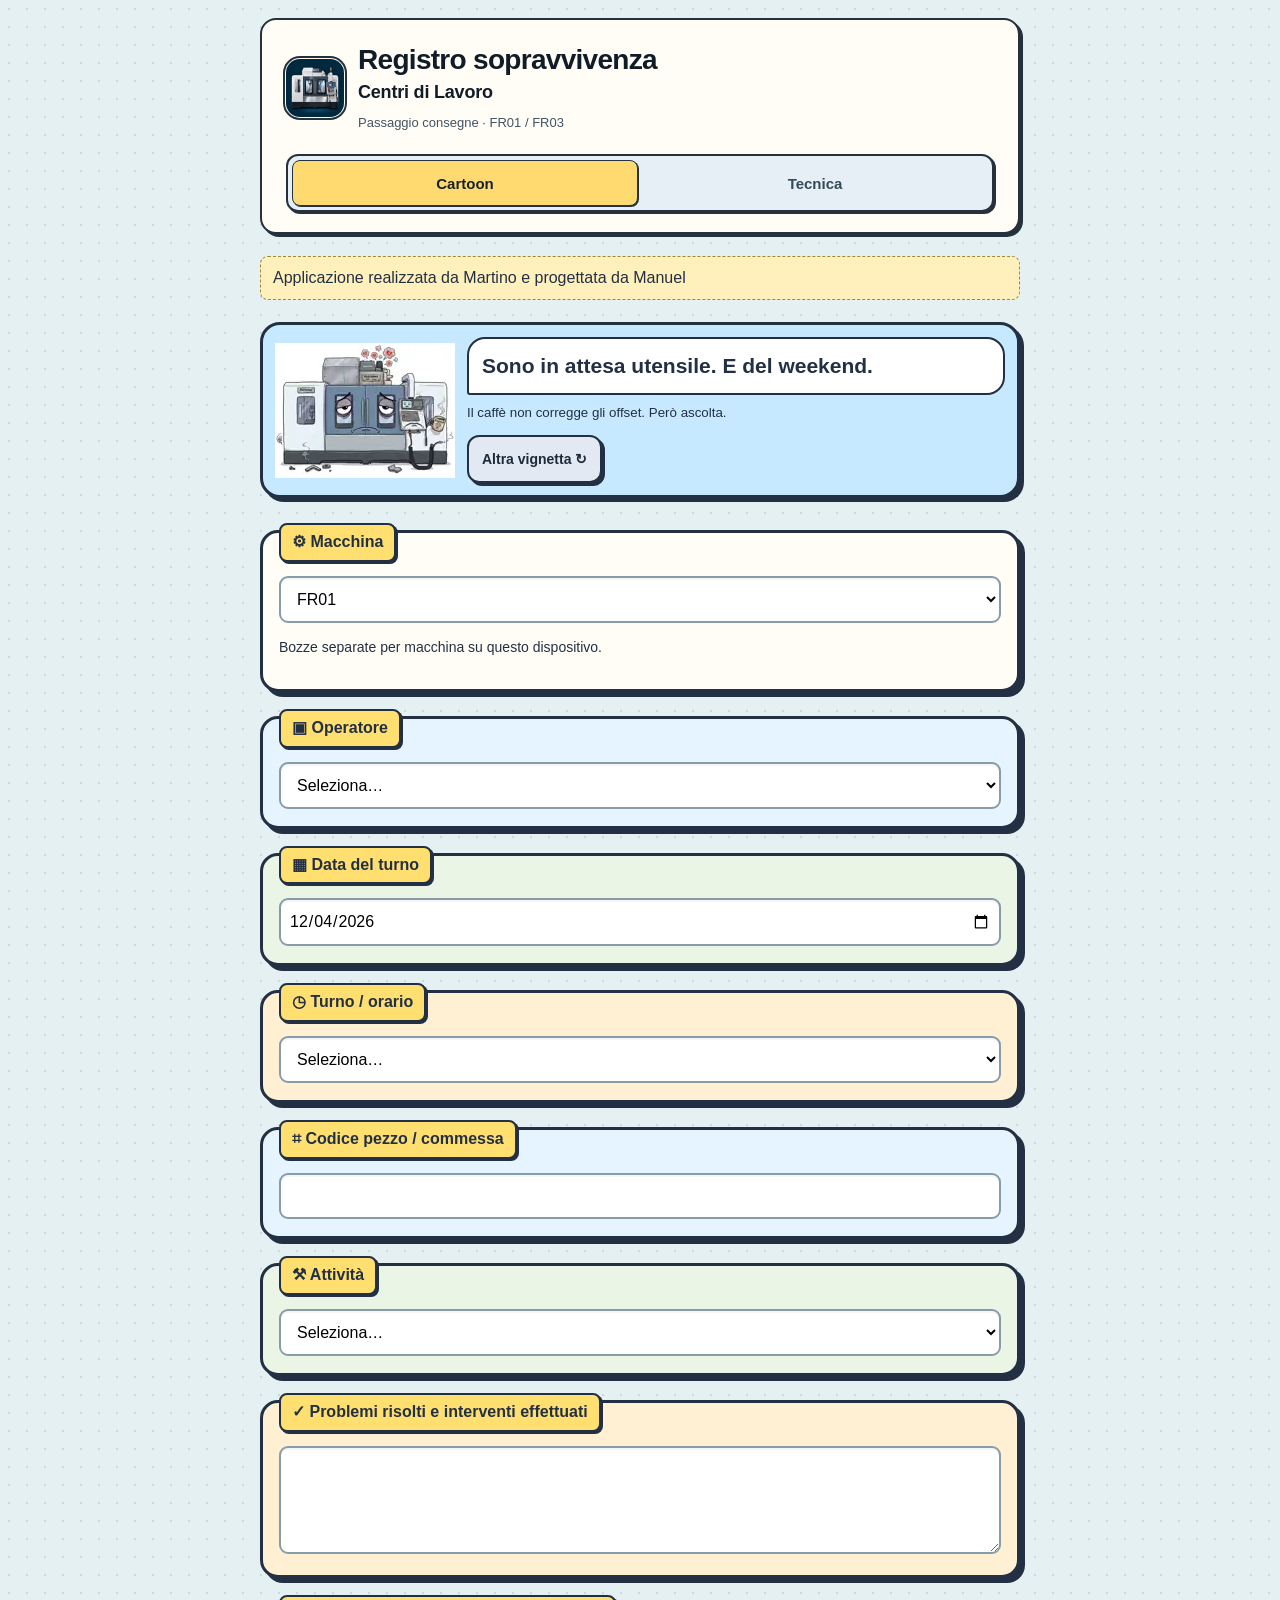
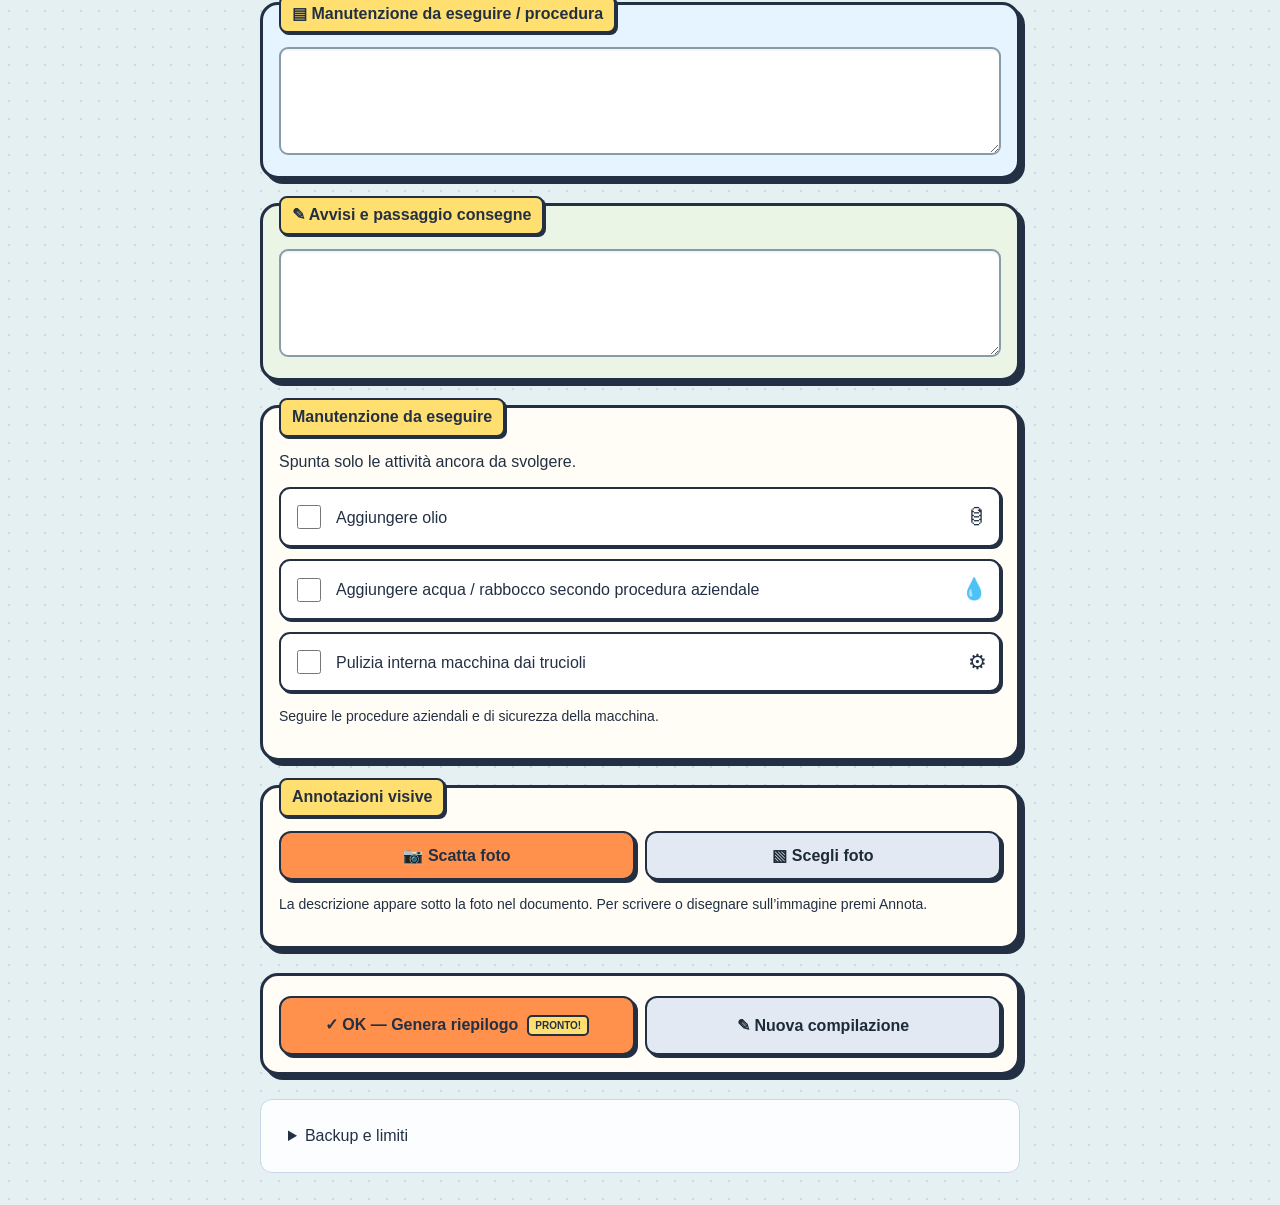
<file: index.html>
<!doctype html>
<html lang="it"><head><meta charset="utf-8"><meta name="viewport" content="width=device-width,initial-scale=1"><meta name="theme-color" content="#1f5f8b"><title>Registro turno Centri Di Lavoro</title><link rel="icon" type="image/svg+xml" href="icons/icon-cnc.svg"><link rel="apple-touch-icon" sizes="180x180" href="icons/apple-touch-icon-cnc.png"><link rel="manifest" href="manifest.webmanifest"><style data-theme-boot>html.cnc-theme-loading{background:#e4eaf0}html.cnc-theme-loading body{visibility:hidden}</style><script>(()=>{'use strict';const state={key:'registro-cdl-mode',value:'cartoon',timer:null};try{const saved=localStorage.getItem(state.key);if(saved==='technical'||saved==='cartoon')state.value=saved;}catch(e){}window.registroCdlTheme=state;if(state.value==='technical'){document.documentElement.classList.add('cnc-theme-loading');state.timer=setTimeout(()=>document.documentElement.classList.remove('cnc-theme-loading'),2500);}})();</script><style>
*{box-sizing:border-box}body{margin:0;padding:18px;background:#d9e7f5;color:#1d2a38;font:16px Arial,sans-serif}main{max-width:760px;margin:auto}h1{font-size:25px}h2{font-size:18px}.card{background:#fbfdff;border:1px solid #c9d8e8;border-radius:12px;padding:17px;margin:14px 0}label{display:block;font-weight:600;margin:12px 0 8px}input,select,textarea{width:100%;min-width:0;max-width:100%;padding:12px;border:1px solid #b9c8d8;border-radius:8px;font:inherit;background:white}textarea{min-height:90px}button{border:0;border-radius:9px;padding:13px;font:inherit;background:#e2e9f2;color:#1d2a38;cursor:pointer;min-height:46px}.primary{background:#1f5f8b;color:white}.buttons{display:flex;gap:10px;flex-wrap:wrap}.buttons button{flex:1 1 160px}.check{display:flex;align-items:center;gap:12px;font-weight:normal}.check input{width:23px;height:23px}.muted,#status{font-size:14px;line-height:1.5}#status:empty{display:none}.notice{padding:12px;background:#fff2d6;border-radius:8px}.item{padding:12px 0;border-bottom:1px solid #dde5ee}.value{white-space:pre-wrap;overflow-wrap:anywhere}summary{cursor:pointer;padding:10px}[hidden]{display:none!important}#fields .card:nth-child(3n+1){background:#e9f2fc}#fields .card:nth-child(3n+2){background:#e9f7ef}#fields .card:nth-child(3n){background:#fdf4e3}.photo-grid{display:grid;grid-template-columns:repeat(auto-fit,minmax(min(200px,100%),1fr));gap:12px}.photo{min-width:0}.photo img{width:100%;height:auto;border-radius:8px}#report{min-width:0;overflow-wrap:anywhere}#report figure{margin:16px 0;max-width:100%;break-inside:avoid}#report img{display:block;max-width:100%;width:100%;height:auto;border-radius:8px}figcaption{white-space:pre-wrap;overflow-wrap:anywhere;margin-top:8px;line-height:1.5}#photo-editor{position:fixed;inset:0;z-index:10;background:#152331;color:white;padding:12px;overflow:auto}canvas{display:block;max-width:100%;height:auto;margin:auto;touch-action:none;background:white}#tools,#text-panel{background:#fbfdff;color:#1d2a38;padding:10px;border-radius:8px;margin:10px 0}#tools .row{display:flex;gap:12px;flex-wrap:wrap}#tools .row label{flex:1;min-width:100px}input[type=color]{height:46px}#share{background:#15803d;color:white;display:flex;align-items:center;justify-content:center;gap:10px}#share svg{width:26px;height:26px;flex:none}button:disabled{opacity:.5}#registro-logo{display:block;width:112px;height:112px;object-fit:contain;border-radius:22px;margin-bottom:12px}@media print{body{background:white;padding:0}header,#editor,#toolbar,#status,details,#intro,noscript,#photo-editor{display:none!important}#preview{display:block!important}.card{border:0;padding:0}#report figure{break-inside:avoid}#report img{max-height:240mm;object-fit:contain}}
</style></head><body><main><header><img id="registro-logo" src="icons/icon-cnc-192.png" alt="Logo Registro turno: centro CNC con fiamme" width="112" height="112"><h1>Registro turno Centri Di Lavoro</h1><p>FR01 · FR03</p><p class="muted">Versione 5.7</p></header><noscript>Attiva JavaScript e apri l’app nel browser.</noscript><p id="intro" class="notice">Applicazione realizzata da Martino e progettata da Manuel</p><p id="status" role="status" aria-live="polite"></p><div id="editor"><section class="card"><label for="macchina">Macchina</label><select id="macchina"><option>FR01</option><option>FR03</option></select><p class="muted">Bozze separate per macchina su questo dispositivo.</p></section><div id="fields"></div><section class="card"><h2>Manutenzione da eseguire</h2><p>Spunta solo le attività ancora da svolgere.</p><div id="checks"></div><p class="muted">Seguire le procedure aziendali e di sicurezza della macchina.</p></section><section class="card"><h2>Annotazioni visive</h2><div class="buttons"><button id="camera" class="primary">Scatta foto</button><button id="gallery">Scegli foto</button></div><input id="camera-input" type="file" accept="image/*" capture="environment" hidden><input id="gallery-input" type="file" accept="image/*" multiple hidden><p class="muted">La descrizione appare sotto la foto nel documento. Per scrivere o disegnare sull’immagine premi Annota.</p><div id="photos" class="photo-grid"></div></section><section class="card buttons"><button id="generate" class="primary">OK — Genera riepilogo</button><button id="reset">Nuova compilazione</button></section></div><div id="preview" hidden><article id="report" class="card"></article><section id="toolbar" class="card"><h2>Salva e condividi il riepilogo</h2><div class="buttons"><button id="share"><svg viewBox="0 0 32 32" aria-hidden="true" fill="currentColor"><path d="M16 .8A15.1 15.1 0 0 0 2.9 23.4L.8 31.2l8-2.1A15.2 15.2 0 1 0 16 .8zm0 27.8a12.5 12.5 0 0 1-6.4-1.8l-.5-.3-4.7 1.2 1.2-4.6-.3-.5A12.6 12.6 0 1 1 16 28.6zm6.9-9.4c-.4-.2-2.2-1.1-2.6-1.2-.3-.1-.6-.2-.8.2-.3.4-1 1.2-1.2 1.4-.2.2-.4.3-.8.1-.4-.2-1.6-.6-3-1.9-1.1-1-1.9-2.2-2.1-2.6-.2-.4 0-.6.2-.8l.6-.7.4-.6c.1-.2 0-.5 0-.7l-1.2-2.8c-.3-.7-.6-.6-.8-.6h-.7c-.3 0-.7.1-1 .5-.4.4-1.3 1.3-1.3 3.1s1.4 3.6 1.6 3.9c.2.3 2.8 4.3 6.8 6 .9.4 1.7.6 2.2.8.9.3 1.7.2 2.3.1.7-.1 2.2-.9 2.5-1.8.3-.9.3-1.7.2-1.8-.1-.2-.3-.3-.7-.5z"/></svg>Condividi WhatsApp</button><button id="save">Salva documento</button><button id="print">Stampa / PDF</button><button id="edit">Torna alla compilazione</button></div><p class="muted">Solo documento HTML completo con foto e descrizioni. Nel menu del telefono scegli WhatsApp e conferma destinatario e invio. Se il file non è condivisibile da questo browser, salvalo e allegalo manualmente. Nessuna conversione in testo.</p></section></div><div id="photo-editor" hidden role="dialog" aria-modal="true" aria-label="Annota foto"><h2>Annota foto — 5.7</h2><p id="editor-hint" aria-live="polite">Seleziona / Sposta: tocca una scritta e trascinala.</p><canvas id="canvas"></canvas><div id="tools"><div class="buttons"><button id="add-text" class="primary">Aggiungi scritta</button><button id="edit-text">Modifica scritta selezionata</button></div><div class="row"><label>Modalità<select id="tool"><option value="select">Seleziona / Sposta</option><option value="brush">Pennello</option><option value="arrow">Freccia</option><option value="circle">Cerchio</option><option value="rect">Rettangolo</option></select></label><label>Colore<input id="color" type="color" value="#e11d48"></label><label>Spessore disegno<input id="size" type="range" min="2" max="24" value="6"></label></div><div id="text-panel" hidden><label for="image-text">Scritta sull’immagine</label><input id="image-text" maxlength="500" placeholder="Scrivi qui"><label for="font-size">Dimensione scritta</label><input id="font-size" type="range" min="12" max="80" value="24"><div class="buttons"><button id="apply-text" class="primary">Conferma scritta</button><button id="cancel-text">Annulla</button></div></div><div class="buttons"><button id="delete-object">Elimina selezionato</button><button id="undo">Annulla ultima modifica</button><button id="save-photo" class="primary">Salva annotazioni</button><button id="cancel-photo">Chiudi senza salvare</button></div><p class="muted">Le nuove scritte si possono selezionare e trascinare. Il pennello disegna solo quando lo scegli. Le vecchie scritte già impresse nella foto non sono separabili dall’immagine.</p></div></div><details class="card"><summary>Backup e limiti</summary><p>Bozze e foto restano nel browser: nessuna sincronizzazione o archivio centrale. Cancellando i dati del browser puoi perderle. Esporta copie importanti. L’apertura offline non è garantita.</p><div class="buttons"><button id="backup">Esporta backup bozze</button><button id="restore">Importa backup bozze</button></div><input id="restorefile" type="file" accept="application/json,.json" hidden><p>Il backup JSON serve al ripristino. Non pubblicare documenti compilati o backup nel repository pubblico.</p></details></main><script>
'use strict';
const $=id=>document.getElementById(id),TITLE='Registro turno Centri Di Lavoro',KEY='registro-cdl-v5';
const fields=[['operatore','Operatore','select',['Martino','Daniel','Manuel','Mounir']],['data','Data del turno','date'],['turno','Turno / orario','select',['06:00–14:00','14:00–22:00']],['codice','Codice pezzo / commessa','text'],['attivita','Attività','select',['Attrezzaggio','Primo pezzo','Produzione','Guasto macchina']],['risolti','Problemi risolti e interventi effettuati','textarea'],['procedura','Manutenzione da eseguire / procedura','textarea'],['avvisi','Avvisi e passaggio consegne','textarea']];
const checks={olio:'Aggiungere olio',acqua:'Aggiungere acqua / rabbocco secondo procedura aziendale',trucioli:'Pulizia interna macchina dai trucioli'};
fields.forEach(([k,title,type,opts])=>{const box=document.createElement('section');box.className='card';const label=document.createElement('label');label.htmlFor=k;label.textContent=title;const input=document.createElement(type==='select'?'select':type==='textarea'?'textarea':'input');input.id=k;if(type==='select'){['',...opts].forEach(v=>{const o=document.createElement('option');o.value=v;o.textContent=v||'Seleziona…';input.append(o);});}else if(type!=='textarea')input.type=type;box.append(label,input);$('fields').append(box);});
Object.entries(checks).forEach(([k,title])=>{const l=document.createElement('label');l.className='check';const c=document.createElement('input');c.type='checkbox';c.id=k;l.append(c,document.createTextNode(title));$('checks').append(l);});
const keys=fields.map(f=>f[0]);let active='FR01',data={FR01:{},FR03:{}},current=null;
function status(s){$('status').textContent=s;}
function today(){const d=new Date();return d.getFullYear()+'-'+String(d.getMonth()+1).padStart(2,'0')+'-'+String(d.getDate()).padStart(2,'0');}
function imageOK(s){return typeof s==='string'&&/^data:image\/(jpeg|png|webp);base64,/.test(s);}
function objectOK(o){return o&&['text','brush','arrow','circle','rect'].includes(o.type)&&/^#[0-9a-f]{6}$/i.test(o.color)&&Number.isFinite(o.width)&&o.width>0&&o.width<=1000&&(o.type==='text'?typeof o.text==='string'&&o.text.length<=2000&&Number.isFinite(o.x)&&Number.isFinite(o.y)&&Number.isFinite(o.font)&&o.font>=1&&o.font<=1000:Array.isArray(o.points)&&o.points.length>0&&o.points.length<=30000&&o.points.every(p=>p&&Number.isFinite(p.x)&&Number.isFinite(p.y)));}
function modelOK(m){return m&&imageOK(m.base)&&Array.isArray(m.objects)&&m.objects.length<=500&&m.objects.every(objectOK);}
function valid(s){return s&&s.version===5&&s.data&&['FR01','FR03'].every(m=>{const d=s.data[m];return d&&typeof d==='object'&&!Array.isArray(d)&&keys.every(k=>d[k]===undefined||typeof d[k]==='string')&&Object.keys(checks).every(k=>d[k]===undefined||typeof d[k]==='boolean')&&(d.photos===undefined||Array.isArray(d.photos)&&d.photos.every(p=>typeof p==='string'?imageOK(p):p&&imageOK(p.src)&&(p.caption===undefined||typeof p.caption==='string')&&(p.annotationModel===undefined||modelOK(p.annotationModel))));});}
try{const s=JSON.parse(localStorage.getItem(KEY)||'null');if(valid(s)){data=s.data;active=['FR01','FR03'].includes(s.active)?s.active:'FR01';}}catch(e){}
function photos(machine=active){const d=data[machine];if(!Array.isArray(d.photos))d.photos=[];d.photos=d.photos.map(p=>typeof p==='string'?{src:p,caption:''}:p);return d.photos;}
function store(){try{localStorage.setItem(KEY,JSON.stringify({version:5,active,data}));status('');return true;}catch(e){status('ATTENZIONE: salvataggio non riuscito o memoria piena. Esporta un backup prima di uscire.');return false;}}
function capture(){keys.forEach(k=>data[active][k]=$(k).value);Object.keys(checks).forEach(k=>data[active][k]=$(k).checked);return store();}
function load(){keys.forEach(k=>$(k).value=data[active][k]||'');Object.keys(checks).forEach(k=>$(k).checked=!!data[active][k]);if(!$('data').value)$('data').value=today();renderPhotos();}
function renderPhotos(){const root=$('photos');root.replaceChildren();photos().forEach((p,i)=>{const card=document.createElement('div');card.className='photo';const img=document.createElement('img');img.src=p.src;img.alt='Foto '+(i+1);const l=document.createElement('label');l.textContent='Descrizione foto '+(i+1)+' — sotto l’immagine';const t=document.createElement('textarea');t.value=p.caption||'';t.placeholder='Facoltativa: descrive la foto nel documento, non scrive sull’immagine';t.oninput=()=>{p.caption=t.value;store();};l.append(t);const buttons=document.createElement('div');buttons.className='buttons';const a=document.createElement('button');a.textContent='Annota immagine';a.onclick=()=>openPhoto(i);const r=document.createElement('button');r.textContent='Elimina';r.onclick=()=>{if(confirm('Eliminare foto e descrizione?')){photos().splice(i,1);renderPhotos();store();}};buttons.append(a,r);card.append(img,l,buttons);root.append(card);});}
$('macchina').value=active;load();
$('macchina').onchange=()=>{capture();active=$('macchina').value;load();capture();};[...keys,...Object.keys(checks)].forEach(k=>$(k).addEventListener('input',capture));
let importing=false;
function readPhoto(file){return new Promise((resolve,reject)=>{if(!file.type.startsWith('image/'))return reject(Error('Formato immagine non riconosciuto'));const reader=new FileReader();reader.onerror=()=>reject(Error('Lettura foto non riuscita'));reader.onload=()=>{const img=new Image();img.onerror=()=>reject(Error('Foto non leggibile: prova JPEG o PNG'));img.onload=()=>{try{const scale=Math.min(1,1400/Math.max(img.width,img.height)),c=document.createElement('canvas');c.width=Math.round(img.width*scale);c.height=Math.round(img.height*scale);c.getContext('2d').drawImage(img,0,0,c.width,c.height);resolve({src:c.toDataURL('image/jpeg',.8),caption:''});}catch(e){reject(e);}};img.src=reader.result;};reader.readAsDataURL(file);});}
async function importPhotos(input){const files=[...input.files];input.value='';if(!files.length||importing)return;const machine=active;importing=true;$('generate').disabled=true;$('reset').disabled=true;try{for(const f of files){const p=await readPhoto(f);photos(machine).push(p);store();}if(machine===active)renderPhotos();}catch(e){status(e.message);if(machine===active)renderPhotos();}finally{importing=false;$('generate').disabled=false;$('reset').disabled=false;}}
$('camera').onclick=()=>$('camera-input').click();$('gallery').onclick=()=>$('gallery-input').click();$('camera-input').onchange=e=>importPhotos(e.target);$('gallery-input').onchange=e=>importPhotos(e.target);
const canvas=$('canvas'),ctx=canvas.getContext('2d');let editing=null,objects=[],selected=-1,undo=[],gesture=null,baseImage=null,baseSource='',openToken=0,textTarget=null;
const clone=v=>JSON.parse(JSON.stringify(v));
function remember(){undo.push(clone(objects));if(undo.length>25)undo.shift();}
function hint(s){$('editor-hint').textContent=s;}
function ratio(){return canvas.width/Math.max(1,canvas.getBoundingClientRect().width);}
function drawObject(o){ctx.strokeStyle=o.color;ctx.fillStyle=o.color;ctx.lineWidth=o.width;ctx.lineCap='round';ctx.lineJoin='round';if(o.type==='text'){ctx.font='bold '+o.font+'px Arial';ctx.textBaseline='top';ctx.fillText(o.text,o.x,o.y);return;}const a=o.points[0],b=o.points[o.points.length-1];ctx.beginPath();if(o.type==='brush'){ctx.moveTo(a.x,a.y);if(o.points.length===1)ctx.lineTo(a.x+.1,a.y);else o.points.slice(1).forEach(p=>ctx.lineTo(p.x,p.y));}else if(o.type==='rect')ctx.rect(Math.min(a.x,b.x),Math.min(a.y,b.y),Math.abs(b.x-a.x),Math.abs(b.y-a.y));else if(o.type==='circle')ctx.ellipse((a.x+b.x)/2,(a.y+b.y)/2,Math.abs(a.x-b.x)/2,Math.abs(a.y-b.y)/2,0,0,Math.PI*2);else{ctx.moveTo(a.x,a.y);ctx.lineTo(b.x,b.y);const angle=Math.atan2(b.y-a.y,b.x-a.x),len=o.width*4;ctx.moveTo(b.x-len*Math.cos(angle-.5),b.y-len*Math.sin(angle-.5));ctx.lineTo(b.x,b.y);ctx.lineTo(b.x-len*Math.cos(angle+.5),b.y-len*Math.sin(angle+.5));}ctx.stroke();}
function bounds(o){if(o.type==='text'){ctx.font='bold '+o.font+'px Arial';return{x:o.x,y:o.y,w:ctx.measureText(o.text).width,h:o.font*1.25};}let minX=Infinity,minY=Infinity,maxX=-Infinity,maxY=-Infinity;o.points.forEach(p=>{minX=Math.min(minX,p.x);minY=Math.min(minY,p.y);maxX=Math.max(maxX,p.x);maxY=Math.max(maxY,p.y);});const pad=o.width*4;return{x:minX-pad,y:minY-pad,w:maxX-minX+pad*2,h:maxY-minY+pad*2};}
function render(selection=true){ctx.clearRect(0,0,canvas.width,canvas.height);if(baseImage)ctx.drawImage(baseImage,0,0,canvas.width,canvas.height);objects.forEach(drawObject);if(selection&&selected>=0&&objects[selected]){const b=bounds(objects[selected]),p=5*ratio();ctx.save();ctx.strokeStyle='#00aaff';ctx.lineWidth=2*ratio();ctx.setLineDash([6*ratio(),4*ratio()]);ctx.strokeRect(b.x-p,b.y-p,b.w+2*p,b.h+2*p);ctx.restore();}}
function openPhoto(i){const p=photos()[i],token=++openToken,model=modelOK(p.annotationModel)?p.annotationModel:null,img=new Image();img.onload=()=>{if(token!==openToken)return;editing=p;baseImage=img;baseSource=model?model.base:p.src;objects=model?clone(model.objects):[];selected=-1;undo=[];gesture=null;canvas.width=img.width;canvas.height=img.height;canvas.style.width=Math.min(img.width,Math.max(200,window.innerWidth-24))+'px';$('photo-editor').hidden=false;$('tool').value='select';$('text-panel').hidden=true;hint('Seleziona / Sposta: trascina le nuove scritte. Per inserirne una premi Aggiungi scritta.');render();};img.onerror=()=>status('Impossibile aprire la foto.');img.src=model?model.base:p.src;}
function point(e){const r=canvas.getBoundingClientRect();return{x:Math.max(0,Math.min(canvas.width,(e.clientX-r.left)*canvas.width/r.width)),y:Math.max(0,Math.min(canvas.height,(e.clientY-r.top)*canvas.height/r.height))};}
$('tool').onchange=()=>{if(gesture)return;$('text-panel').hidden=true;selected=-1;render();hint($('tool').value==='select'?'Seleziona / Sposta: trascina un elemento, senza disegnare.':'Disegno attivo: '+$('tool').selectedOptions[0].textContent);};
function textPanel(index){if(gesture)return;textTarget=index;$('tool').value='select';const o=index===null?null:objects[index];$('image-text').value=o?o.text:'';$('font-size').value=o?Math.max(12,Math.min(80,Math.round(o.font/ratio()))):24;if(o)$('color').value=o.color;$('text-panel').hidden=false;$('image-text').focus();$('text-panel').scrollIntoView({block:'nearest'});}
$('add-text').onclick=()=>textPanel(null);$('edit-text').onclick=()=>{if(selected<0||objects[selected].type!=='text'){hint('Tocca prima la scritta da modificare.');return;}textPanel(selected);};$('cancel-text').onclick=()=>{$('text-panel').hidden=true;};
$('apply-text').onclick=()=>{const text=$('image-text').value.trim();if(!text){$('image-text').focus();return;}if(textTarget===null&&objects.length>=500){hint('Limite annotazioni raggiunto.');return;}remember();const font=Number($('font-size').value)*ratio();if(textTarget===null){const o={type:'text',text,font,color:$('color').value,width:1,x:0,y:canvas.height*.4};ctx.font='bold '+font+'px Arial';o.x=Math.max(0,(canvas.width-ctx.measureText(text).width)/2);objects.push(o);selected=objects.length-1;}else{selected=textTarget;Object.assign(objects[selected],{text,font,color:$('color').value});}$('text-panel').hidden=true;$('image-text').blur();$('tool').value='select';render();canvas.scrollIntoView({block:'start'});hint('Scritta pronta: trascinala nel punto desiderato. Pennello disattivato.');};
canvas.onpointerdown=e=>{if(!editing||gesture||!$('text-panel').hidden)return;e.preventDefault();const a=point(e),tool=$('tool').value;if(tool==='select'){selected=-1;const pad=10*ratio();for(let i=objects.length-1;i>=0;i--){const b=bounds(objects[i]);if(a.x>=b.x-pad&&a.x<=b.x+b.w+pad&&a.y>=b.y-pad&&a.y<=b.y+b.h+pad){selected=i;break;}}if(selected>=0){remember();gesture={id:e.pointerId,kind:'move',start:a,original:clone(objects[selected])};canvas.setPointerCapture(e.pointerId);hint('Elemento selezionato: trascinalo. Per cambiare la scritta premi Modifica scritta selezionata.');}else hint('Nessun elemento selezionato. Per inserire un testo premi Aggiungi scritta.');render();return;}if(objects.length>=500){hint('Limite annotazioni raggiunto.');return;}remember();objects.push({type:tool,points:[a],color:$('color').value,width:Number($('size').value)*ratio()});selected=objects.length-1;gesture={id:e.pointerId,kind:'draw'};canvas.setPointerCapture(e.pointerId);render();};
canvas.onpointermove=e=>{if(!gesture||gesture.id!==e.pointerId)return;e.preventDefault();const b=point(e),o=objects[selected];if(gesture.kind==='move'){const src=gesture.original,dx=b.x-gesture.start.x,dy=b.y-gesture.start.y;if(o.type==='text'){const box=bounds(src);o.x=Math.max(0,Math.min(Math.max(0,canvas.width-box.w),src.x+dx));o.y=Math.max(0,Math.min(Math.max(0,canvas.height-box.h),src.y+dy));}else o.points=src.points.map(p=>({x:p.x+dx,y:p.y+dy}));}else if(o.type==='brush'){if(o.points.length<30000)o.points.push(b);}else o.points=[o.points[0],b];render();};
function endGesture(e){if(!gesture||e.pointerId!==gesture.id)return;canvas.onpointermove(e);gesture=null;$('tool').value='select';hint('Seleziona / Sposta attivo. Per disegnare di nuovo scegli Pennello o una forma.');render();}
canvas.onpointerup=endGesture;canvas.onpointercancel=()=>{if(gesture){objects=undo.pop()||[];gesture=null;selected=-1;render();}};
$('delete-object').onclick=()=>{if(selected<0||gesture)return;remember();objects.splice(selected,1);selected=-1;$('text-panel').hidden=true;render();};$('undo').onclick=()=>{if(gesture)return;const state=undo.pop();if(state){objects=state;selected=-1;$('text-panel').hidden=true;render();}};
function closePhoto(){openToken++;gesture=null;editing=null;objects=[];selected=-1;undo=[];baseImage=null;$('text-panel').hidden=true;$('photo-editor').hidden=true;}
$('save-photo').onclick=()=>{if(!editing||gesture)return;if(!$('text-panel').hidden){hint('Conferma o annulla prima la scritta.');return;}render(false);editing.src=canvas.toDataURL('image/jpeg',.88);if(objects.length)editing.annotationModel={base:baseSource,objects:clone(objects)};else delete editing.annotationModel;closePhoto();renderPhotos();store();};$('cancel-photo').onclick=closePhoto;
function section(title,value){const s=document.createElement('section');s.className='item';const h=document.createElement('h2');h.textContent=title;const p=document.createElement('p');p.className='value';p.textContent=value||'Non indicato';s.append(h,p);$('report').append(s);}
$('generate').onclick=()=>{if(importing)return;capture();if(!fields[0][3].includes(data[active].operatore)){status('Seleziona l’operatore.');$('operatore').focus();return;}const d=data[active],r=$('report');r.replaceChildren();const h=document.createElement('h1');h.textContent=TITLE;r.append(h);section('Macchina',active);section('Copia generata il',new Date().toLocaleString('it-IT'));fields.forEach(([k,l])=>section(l,d[k]));section('Manutenzione ancora da eseguire',Object.keys(checks).filter(k=>d[k]).map(k=>'• '+checks[k]).join('\n')||'Nessuna attività selezionata');const list=photos();if(list.length){const s=document.createElement('section');s.className='item';const title=document.createElement('h2');title.textContent='Annotazioni visive';s.append(title);list.forEach((p,i)=>{const f=document.createElement('figure'),img=document.createElement('img'),cap=document.createElement('figcaption');img.src=p.src;img.alt='Foto '+(i+1);cap.textContent='Foto '+(i+1)+(p.caption?' — '+p.caption:'');f.append(img,cap);s.append(f);});r.append(s);}const html='<!doctype html><html lang="it"><head><meta charset="utf-8"><meta name="viewport" content="width=device-width,initial-scale=1"><title>'+TITLE+'</title><style>'+document.querySelector('style:not([data-theme-boot])').textContent+'</style></head><body><main>'+r.outerHTML+'</main></body></html>';current={html,name:'Registro-turno-'+active+'-'+new Date().toISOString().replace(/[:.]/g,'-')};$('editor').hidden=true;$('preview').hidden=false;status('Documento generato: controlla dati, foto e descrizioni prima di inviare.');window.scrollTo(0,0);};
$('edit').onclick=()=>{$('preview').hidden=true;$('editor').hidden=false;current=null;};
function download(content,type,name){const u=URL.createObjectURL(new Blob([content],{type})),a=document.createElement('a');a.href=u;a.download=name;document.body.append(a);a.click();a.remove();setTimeout(()=>URL.revokeObjectURL(u),60000);}
$('save').onclick=()=>{if(current)download(current.html,'text/html;charset=utf-8',current.name+'.html');};
$('share').onclick=async()=>{if(!current)return;try{const file=new File([current.html],current.name+'.html',{type:'text/html'});if(!navigator.share||!navigator.canShare||!navigator.canShare({files:[file]})){status('Condivisione del documento non supportata qui. Premi Salva documento e allega il file in WhatsApp.');return;}await navigator.share({title:TITLE,files:[file]});status('Menu di condivisione chiuso. Controlla nella chat WhatsApp che il documento sia stato inviato.');}catch(e){status(e.name==='AbortError'?'Condivisione annullata: nessun dato cancellato.':'Condivisione non riuscita: salva il documento e allegalo manualmente in WhatsApp.');}};
$('print').onclick=()=>{if(current)window.print();};$('reset').onclick=()=>{if(confirm('Svuotare solo '+active+', incluse le foto? Salva prima una copia se serve.')){data[active]={};load();capture();}};
$('backup').onclick=()=>{if(!$('editor').hidden)capture();download(JSON.stringify({version:5,active,data},null,2),'application/json','Backup-registro-'+today()+'.json');};$('restore').onclick=()=>$('restorefile').click();
$('restorefile').onchange=async e=>{const f=e.target.files[0];if(!f)return;try{if(importing){status('Attendi il caricamento delle foto prima di importare un backup.');return;}if(f.size>25000000)throw Error();const s=JSON.parse(await f.text());if(!valid(s))throw Error();if(confirm('Sostituire entrambe le bozze locali con questo backup?')){data=s.data;active=['FR01','FR03'].includes(s.active)?s.active:'FR01';$('macchina').value=active;load();store();current=null;$('preview').hidden=true;$('editor').hidden=false;}}catch(e){status('Backup non valido o troppo grande: nessuna modifica effettuata.');}finally{e.target.value='';}};
window.addEventListener('pagehide',()=>{if(!$('editor').hidden)capture();});
</script><link rel="stylesheet" href="cartoon.css?v=1"><script src="cartoon.js?v=1"></script><script>(()=>{'use strict';const state=window.registroCdlTheme;if(!state)return;const toggle=document.querySelector('header .theme-controls button');if(toggle&&document.body.classList.contains('cnc-cartoon')!==(state.value==='cartoon'))toggle.click();function saveMode(){const value=document.body.classList.contains('cnc-cartoon')?'cartoon':'technical';state.value=value;try{localStorage.setItem(state.key,value);}catch(e){}}new MutationObserver(saveMode).observe(document.body,{attributes:true,attributeFilter:['class']});window.addEventListener('pagehide',saveMode);saveMode();})();</script><script src="header-clean.js?v=1"></script><script>(()=>{const state=window.registroCdlTheme;if(state)clearTimeout(state.timer);document.documentElement.classList.remove('cnc-theme-loading');})();</script></body></html>
</file>
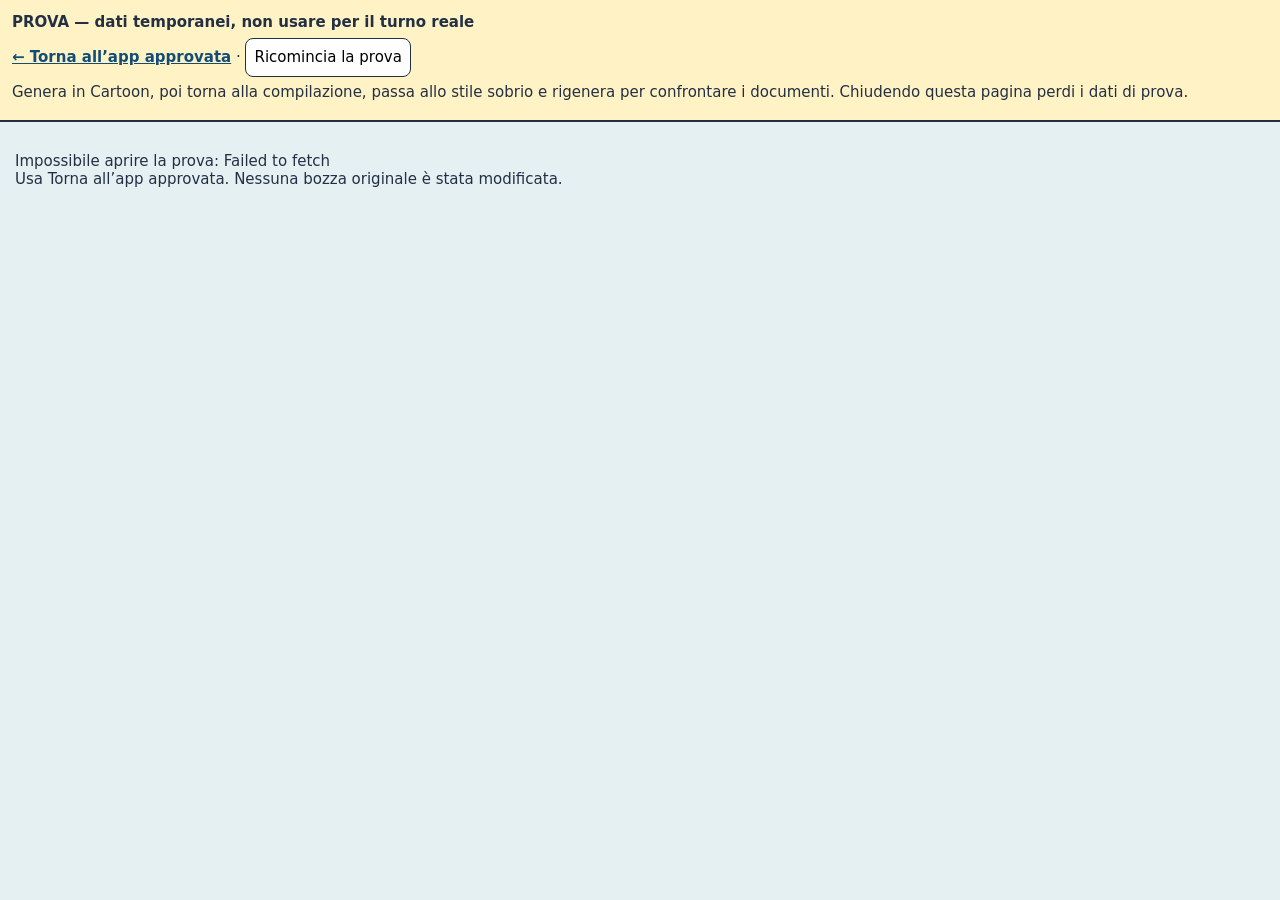
<file: prova.html>
<!doctype html><html lang="it"><head><meta charset="utf-8"><meta name="viewport" content="width=device-width,initial-scale=1"><title>Prova separata — Registro turno</title><style>*{box-sizing:border-box}body{margin:0;font:15px system-ui,sans-serif;background:#e5f0f3;color:#233044}.bar{padding:12px;background:#fff3c6;border-bottom:2px solid #233044;line-height:1.4}.bar a{color:#134d76;font-weight:700}.bar p{margin:5px 0}.bar button{font:inherit;padding:8px;border-radius:8px;border:1px solid #233044;background:white}iframe{display:block;width:100%;height:86vh;height:86dvh;border:0}#state{padding:15px;white-space:pre-wrap}[hidden]{display:none!important}</style></head><body><div class="bar"><strong>PROVA — dati temporanei, non usare per il turno reale</strong><p><a href="./">← Torna all’app approvata</a> · <button id="restart" type="button">Ricomincia la prova</button></p><p>Genera in Cartoon, poi torna alla compilazione, passa allo stile sobrio e rigenera per confrontare i documenti. Chiudendo questa pagina perdi i dati di prova.</p></div><p id="state" role="status">Caricamento della copia sperimentale…</p><iframe id="trial" title="App di prova con dati temporanei" sandbox="allow-scripts allow-same-origin allow-modals allow-downloads allow-popups" allow="web-share" hidden></iframe><script>
'use strict';const frame=document.getElementById('trial'),state=document.getElementById('state');const root='https://raw.githubusercontent.com/v48r57gybb-tech/registro-turno-cdl/f8842e420bc58a4ce82be6c775575d198d545c1a/';document.getElementById('restart').onclick=()=>{if(confirm('Cancellare solo i dati temporanei di questa prova e ricominciare?'))location.reload();};const token=String(Date.now())+'-'+Math.random().toString(36).slice(2);window.addEventListener('message',event=>{if(event.source!==frame.contentWindow||!event.data||event.data.token!==token)return;if(event.data.kind==='ready'){frame.hidden=false;state.hidden=true;}else if(event.data.kind==='error'){state.hidden=false;state.textContent='La prova ha riscontrato un errore. L’app principale non è stata modificata.\n'+event.data.message;}});async function text(path){const res=await fetch(root+path,{cache:'no-store',credentials:'omit'});if(!res.ok)throw Error('Impossibile caricare '+path+' ('+res.status+')');return res.text();}
(async()=>{try{const [source,css,theme,plugin]=await Promise.all(['index.html','cartoon.css','cartoon.js','report-modes.js'].map(text));const key="KEY='registro-cdl-v5'",read='localStorage.getItem(KEY)';if(!source.includes(key)||!source.includes(read))throw Error('La base di prova non corrisponde a quella attesa.');const isolated=source.replace(key,"KEY='registro-cdl-prova-temporanea'").replace(read,"'null'");const doc=new DOMParser().parseFromString(isolated,'text/html');doc.querySelectorAll('link[rel="manifest"]').forEach(n=>n.remove());const base=doc.createElement('base');base.href=new URL('./',location.href).href;doc.head.prepend(base);const link=doc.querySelector('link[href^="cartoon.css"]'),external=doc.querySelector('script[src^="cartoon.js"]');if(!link||!external)throw Error('Riferimenti del tema mancanti.');const style=doc.createElement('style');style.textContent=css;link.replaceWith(style);const marker="\n(()=>{'use strict';const generate=";const cut=theme.indexOf(marker);if(cut<0)throw Error('Caricatore di prova non riconosciuto.');const themeScript=doc.createElement('script');themeScript.textContent=theme.slice(0,cut);external.replaceWith(themeScript);const pluginScript=doc.createElement('script');pluginScript.textContent=plugin;doc.body.append(pluginScript);const ready=doc.createElement('script');ready.textContent="if(!document.getElementById('report-mode-badge'))throw Error('Modalità temporanea non inizializzata');parent.postMessage({kind:'ready',token:"+JSON.stringify(token)+"},location.origin);";doc.body.append(ready);const errors=doc.createElement('script');errors.textContent="window.addEventListener('error',function(e){parent.postMessage({kind:'error',token:"+JSON.stringify(token)+",message:e.message||'Errore nella prova'},location.origin);});";doc.head.append(errors);frame.srcdoc='<!doctype html>\n'+doc.documentElement.outerHTML;setTimeout(()=>{if(frame.hidden&&!state.hidden)state.textContent='La prova non ha completato il caricamento. Controlla la connessione e premi Ricomincia la prova. L’app principale non è stata modificata.';},20000);}catch(e){state.textContent='Impossibile aprire la prova: '+e.message+'\nUsa Torna all’app approvata. Nessuna bozza originale è stata modificata.';}})();
</script></body></html>
</file>
<file: cartoon.css>
/* Restyling 7.0. Solo interfaccia a schermo; dati, report e logica invariati. */
@media screen{
.theme-controls{display:flex;gap:10px;flex-wrap:wrap;margin:16px 0}.theme-controls button{font-size:14px;min-height:46px}.theme-controls button:focus-visible{outline:3px solid #126cbd;outline-offset:3px}body:not(.cnc-cartoon) header .theme-controls>button:nth-of-type(2){display:none!important}
.cnc-hero,.cnc-sticker{display:none}.cnc-hero-copy{flex:1;min-width:0}.cnc-hero-copy small{display:block;margin-top:9px;line-height:1.4}
#editor,#fields,#editor .card{min-width:0}#editor .card{box-sizing:border-box;max-width:100%}#editor input,#editor select,#editor textarea{box-sizing:border-box;min-width:0;min-inline-size:0;max-width:100%;width:100%}#editor input[type=date]{display:block;-webkit-appearance:none;appearance:none;inline-size:100%;min-inline-size:0;max-inline-size:100%;min-height:48px;padding:12px 8px}#editor input[type=date]::-webkit-date-and-time-value{min-width:0;text-align:left}#editor .check input[type=checkbox]{width:24px;height:24px;flex:0 0 24px;accent-color:#1f5f8b}#editor .check{min-width:0;line-height:1.45}#editor label,#editor h2{overflow-wrap:anywhere}#editor button{min-height:48px}
header::after{display:block;width:fit-content;margin:12px 0 16px;padding:6px 10px;font-size:12px;font-weight:700;letter-spacing:.04em;content:'REGISTRO TECNICO · RESTYLING 7.0';color:#285363;border:1px solid #bdcdd2;border-radius:4px;background:#fff}body.cnc-cartoon header::after{content:'OFFICINA A FUMETTI · RESTYLING 7.0';color:#233044;border:2px solid #233044;border-radius:8px;background:#ffdf70}
body.cnc-cartoon{background-color:#e5f0f3;background-image:radial-gradient(#23304420 1px,transparent 1px);background-size:18px 18px;color:#233044}body.cnc-cartoon header h1{font-family:'Trebuchet MS','Arial Rounded MT Bold',Arial,sans-serif;font-size:clamp(27px,6vw,36px);font-weight:900;line-height:1.1;letter-spacing:-.7px}body.cnc-cartoon #registro-logo{border:3px solid #233044;box-shadow:4px 4px 0 #233044}
body.cnc-cartoon #editor .card{position:relative;border:3px solid #233044;border-radius:18px;box-shadow:5px 5px 0 #233044;background:#fffdf5;padding:20px 16px 17px;margin:24px 0}body.cnc-cartoon #fields .card:nth-child(3n+1){background:#e6f4ff}body.cnc-cartoon #fields .card:nth-child(3n+2){background:#eaf5e6}body.cnc-cartoon #fields .card:nth-child(3n){background:#fff0d4}
body.cnc-cartoon #editor label:not(.check),body.cnc-cartoon #editor .card>h2{display:table;max-width:100%;margin:-30px 0 14px;padding:7px 11px;background:#ffdf70;border:2px solid #233044;border-radius:8px;box-shadow:2px 2px 0 #233044;font-family:'Trebuchet MS',Arial,sans-serif;font-size:16px;font-weight:800;line-height:1.3}body.cnc-cartoon #editor .photo label{display:block;margin:12px 0 8px;padding:0;background:none;border:0;box-shadow:none;font:inherit}
body.cnc-cartoon #editor label[for=macchina]::before{content:'⚙ ';}body.cnc-cartoon #editor label[for=operatore]::before{content:'▣ ';}body.cnc-cartoon #editor label[for=data]::before{content:'▦ ';}body.cnc-cartoon #editor label[for=turno]::before{content:'◷ ';}body.cnc-cartoon #editor label[for=codice]::before{content:'⌗ ';}body.cnc-cartoon #editor label[for=attivita]::before{content:'⚒ ';}body.cnc-cartoon #editor label[for=risolti]::before{content:'✓ ';}body.cnc-cartoon #editor label[for=procedura]::before{content:'▤ ';}body.cnc-cartoon #editor label[for=avvisi]::before{content:'✎ ';}
body.cnc-cartoon #editor input:not([type=checkbox]),body.cnc-cartoon #editor select,body.cnc-cartoon #editor textarea{border:2px solid #879ca7;border-radius:9px;background:#fff;font-size:16px;box-shadow:inset 0 2px 0 #2330440c}body.cnc-cartoon #editor textarea{min-height:108px}body.cnc-cartoon #editor input:focus-visible,body.cnc-cartoon #editor select:focus-visible,body.cnc-cartoon #editor textarea:focus-visible{outline:3px solid #1672a0;outline-offset:2px}
body.cnc-cartoon #editor button,body.cnc-cartoon .theme-controls button{border:2px solid #233044;box-shadow:3px 3px 0 #233044;font-family:'Trebuchet MS',Arial,sans-serif;font-weight:800;border-radius:12px}body.cnc-cartoon #editor .primary{background:#ff914d;color:#233044}body.cnc-cartoon #editor button:active{transform:translate(1px,1px);box-shadow:1px 1px 0 #233044}body.cnc-cartoon #camera::before{content:'📷 ';}body.cnc-cartoon #gallery::before{content:'▧ ';}body.cnc-cartoon #generate::before{content:'✓ ';}body.cnc-cartoon #generate::after{content:'PRONTO!';display:inline-block;margin:4px 0 4px 9px;padding:3px 6px;border:2px solid #233044;border-radius:5px;background:#ffdf70;font-size:10px;vertical-align:middle}body.cnc-cartoon #reset::before{content:'✎ ';}
body.cnc-cartoon #checks .check{position:relative;display:flex;gap:12px;padding:13px 12px;margin:12px 0;border:2px solid #233044;border-radius:11px;background:#fff;box-shadow:2px 2px 0 #233044}body.cnc-cartoon #checks .check:has(input:checked){background:#fff0bc}body.cnc-cartoon #checks .check::after{flex:none;margin-left:auto;align-self:center;font-size:21px}body.cnc-cartoon #checks .check:nth-child(1)::after{content:'🛢';}body.cnc-cartoon #checks .check:nth-child(2)::after{content:'💧';}body.cnc-cartoon #checks .check:nth-child(3)::after{content:'⚙';}body.cnc-cartoon #checks input{accent-color:#9a4d10}
body.cnc-cartoon .cnc-hero{display:flex;align-items:center;gap:12px;border:3px solid #233044;border-radius:20px;padding:12px;background:#c7e9ff;box-shadow:4px 4px 0 #233044;margin:22px 0 32px}.cnc-mascot{width:40%;max-width:180px;height:auto;object-fit:contain;flex:none}.cnc-bubble{position:relative;padding:13px;background:white;border:2px solid #233044;border-radius:18px 18px 18px 3px;font-family:'Trebuchet MS',Arial,sans-serif;font-size:clamp(16px,4vw,21px);font-weight:800;line-height:1.35;overflow-wrap:anywhere}body.cnc-cartoon .cnc-sticker{display:inline-block;margin:8px 0 4px;padding:5px 10px;border:2px solid #233044;border-radius:8px;background:#ffdf70;font-size:12px;font-weight:800}body.cnc-cartoon #intro{background:#fff0bc;border:1px dashed #9d8644}body.cnc-cartoon #status:not(:empty){background:#fffdf5;border-radius:8px;padding:8px}
body:not(.cnc-cartoon){background:#edf0f2;background-image:none;color:#24333c}body:not(.cnc-cartoon) header{border-bottom:2px solid #285363;padding:0 0 12px;margin-bottom:18px}body:not(.cnc-cartoon) header h1{font:700 24px/1.25 Arial,sans-serif;letter-spacing:.02em}body:not(.cnc-cartoon) #registro-logo{width:72px;height:72px;border-radius:10px;margin-bottom:10px}body:not(.cnc-cartoon) #intro{background:#f7f9fa;border:1px solid #cbd5da;border-left:3px solid #285363;border-radius:4px;color:#43545f;font-size:13px}
body:not(.cnc-cartoon) #editor .card{background:#fff!important;border:1px solid #c8d2d8;border-radius:5px;box-shadow:none;padding:16px;margin:12px 0}body:not(.cnc-cartoon) #editor label:not(.check){font-size:13px;font-weight:700;line-height:1.4;color:#344d5a;margin:8px 0}body:not(.cnc-cartoon) #editor .card>h2{font-size:16px;line-height:1.4;color:#285363;border-bottom:1px solid #dce3e7;padding-bottom:10px;margin-top:0}body:not(.cnc-cartoon) #editor input:not([type=checkbox]),body:not(.cnc-cartoon) #editor select,body:not(.cnc-cartoon) #editor textarea{border:1px solid #aebec7;border-radius:4px;font:16px/1.4 Arial,sans-serif;background:#fff;padding:11px}body:not(.cnc-cartoon) #editor textarea{min-height:110px}body:not(.cnc-cartoon) #codice{font-family:ui-monospace,SFMono-Regular,Consolas,monospace!important}body:not(.cnc-cartoon) #editor .muted{font-size:12px;color:#536773}body:not(.cnc-cartoon) #editor input:focus-visible,body:not(.cnc-cartoon) #editor select:focus-visible,body:not(.cnc-cartoon) #editor textarea:focus-visible{outline:2px solid #285363;outline-offset:2px}
body:not(.cnc-cartoon) #cnc-sober-photo{display:flex!important;align-items:center;justify-content:flex-start;gap:16px;padding:12px!important;margin:16px 0!important;border:1px solid #c8d2d8!important;border-radius:5px!important;background:#fff!important}body:not(.cnc-cartoon) #cnc-sober-photo img{width:36%!important;max-width:150px!important;height:auto!important;margin:0!important;flex:none}body:not(.cnc-cartoon) #cnc-sober-photo::after{content:'CENTRO DI LAVORO / Passaggio consegne';font-size:13px;font-weight:700;line-height:1.6;color:#285363;max-width:180px}
body:not(.cnc-cartoon) #editor>.card:has(>label[for=macchina])::before,body:not(.cnc-cartoon) #fields>.card:has(>#codice)::before,body:not(.cnc-cartoon) #fields>.card:has(>#risolti)::before,body:not(.cnc-cartoon) #editor>.card:has(>#checks)::before{display:block;margin:0 0 13px;padding:0 0 9px;border-bottom:1px solid #dce3e7;color:#285363;font-size:11px;font-weight:800;letter-spacing:.07em}body:not(.cnc-cartoon) #editor>.card:has(>label[for=macchina])::before{content:'01 · IDENTIFICAZIONE TURNO'}body:not(.cnc-cartoon) #fields>.card:has(>#codice)::before{content:'02 · LAVORAZIONE'}body:not(.cnc-cartoon) #fields>.card:has(>#risolti)::before{content:'03 · INTERVENTI E CONSEGNE'}body:not(.cnc-cartoon) #editor>.card:has(>#checks)::before{content:'04 · MANUTENZIONE E FOTO'}
body:not(.cnc-cartoon) #checks .check{display:flex;align-items:center;gap:12px;padding:12px 0;margin:0;border-bottom:1px solid #e0e6e9;font-size:15px;background:none;border-radius:0}body:not(.cnc-cartoon) #checks .check:has(input:checked){background:#fff5de}body:not(.cnc-cartoon) #editor button,body:not(.cnc-cartoon) .theme-controls button{border:1px solid #b6c5cd;border-radius:5px;box-shadow:none;font:600 15px/1.4 Arial,sans-serif;background:#f1f5f7;color:#263e4b}body:not(.cnc-cartoon) #editor #generate{background:#285363;border-color:#285363;color:white}body:not(.cnc-cartoon) #editor #camera{background:#f1f5f7;color:#263e4b}body:not(.cnc-cartoon) #camera::before{content:'▣ ';}body:not(.cnc-cartoon) #gallery::before{content:'▧ ';}body:not(.cnc-cartoon) #reset{background:#fff;color:#536773}body:not(.cnc-cartoon) #editor .card.buttons{border-top:2px solid #285363}
@media(max-width:380px){body.cnc-cartoon #editor .card{padding-left:12px;padding-right:12px}.cnc-bubble{padding:10px}.cnc-hero-copy small{font-size:11px}body.cnc-cartoon #checks .check::after{font-size:16px}body:not(.cnc-cartoon) #cnc-sober-photo{gap:10px}body:not(.cnc-cartoon) #cnc-sober-photo::after{font-size:11px}}
}
@media print{.theme-controls,.cnc-hero,.cnc-sticker,header::after{display:none!important}}
/* Nessuna indicazione di versione visibile nell intestazione. */
header>p.muted{display:none!important}
@media screen{header::after{content:'REGISTRO TECNICO'}body.cnc-cartoon header::after{content:'OFFICINA A FUMETTI'}}
/* Intestazione visiva Cartoon; titolo Tecnica e report invariati. */
body.cnc-cartoon header .cnc-sticker{display:none!important}
@media screen{body.cnc-cartoon header h1{font-size:0;line-height:0}body.cnc-cartoon header h1::before{content:'Registro sopravvivenza ai Centri Di Lavoro';display:block;font-size:clamp(27px,6vw,36px);line-height:1.1;overflow-wrap:break-word}}
/* Tecnica: fumetto tecnico ad alto contrasto. Solo schermo, escluso report. */
@media screen{
body:not(.cnc-cartoon){background:#e4eaf0;color:#101820}
body:not(.cnc-cartoon) header{border-bottom:3px solid #17212b;padding-bottom:18px}
body:not(.cnc-cartoon) header h1{color:#101820;font:800 clamp(25px,4.5vw,32px)/1.2 Arial,sans-serif;letter-spacing:-.02em}
body:not(.cnc-cartoon) header>p:not(.muted){color:#1d2a35;font-weight:700}
body:not(.cnc-cartoon) header::after{color:#101820;background:#e0edf5;border:2px solid #17212b;border-radius:7px;font-size:13px;font-weight:800;box-shadow:2px 2px 0 #17212b;padding:8px 12px}
body:not(.cnc-cartoon) #intro{background:#fff;border:2px solid #17212b;border-left:6px solid #174d70;border-radius:8px;color:#17212b;font-size:14px;line-height:1.5}
body:not(.cnc-cartoon) #editor .card{border:3px solid #17212b;border-radius:12px;box-shadow:4px 4px 0 #17212b;padding:20px 18px;margin:20px 0;color:#101820}
body:not(.cnc-cartoon) #editor label:not(.check){font-size:17px;font-weight:800;line-height:1.4;color:#101820;margin:4px 0 12px}
body:not(.cnc-cartoon) #editor .card>h2{color:#101820;font-size:20px;font-weight:800;border-bottom:2px solid #17212b;padding-bottom:12px}
body:not(.cnc-cartoon) #editor input:not([type=checkbox]),body:not(.cnc-cartoon) #editor select,body:not(.cnc-cartoon) #editor textarea{border:2px solid #17212b;border-radius:7px;background:#fff;color:#101820;font:600 17px/1.5 Arial,sans-serif;padding:13px 12px;box-shadow:inset 0 2px 0 #17212b0a;min-height:52px}
body:not(.cnc-cartoon) #editor input[type=date]{padding:13px 8px;min-inline-size:0;max-inline-size:100%}
body:not(.cnc-cartoon) #editor textarea{min-height:130px;font-weight:500}
body:not(.cnc-cartoon) #editor input::placeholder,body:not(.cnc-cartoon) #editor textarea::placeholder{color:#465462;opacity:1;font-weight:400}
body:not(.cnc-cartoon) #editor .muted{font-size:14px;line-height:1.5;color:#303e4b}
body:not(.cnc-cartoon) #editor input:focus-visible,body:not(.cnc-cartoon) #editor select:focus-visible,body:not(.cnc-cartoon) #editor textarea:focus-visible{outline:3px solid #176b9b;outline-offset:3px}
body:not(.cnc-cartoon) #editor>.card:has(>label[for=macchina])::before,body:not(.cnc-cartoon) #fields>.card:has(>#codice)::before,body:not(.cnc-cartoon) #fields>.card:has(>#risolti)::before,body:not(.cnc-cartoon) #editor>.card:has(>#checks)::before{background:#e0edf5;border:2px solid #17212b;border-radius:6px;color:#101820;font-size:13px;line-height:1.45;font-weight:800;letter-spacing:.04em;padding:9px 12px;margin:0 0 16px}
body:not(.cnc-cartoon) #cnc-sober-photo{border:3px solid #17212b!important;border-radius:12px!important;box-shadow:4px 4px 0 #17212b;padding:18px!important;margin:20px 0 26px!important;gap:18px}
body:not(.cnc-cartoon) #cnc-sober-photo img{width:40%!important;max-width:210px!important;object-fit:contain}
body:not(.cnc-cartoon) #cnc-sober-photo::after{color:#101820;font-size:17px;font-weight:800;line-height:1.5;max-width:250px}
body:not(.cnc-cartoon) #checks .check{border:2px solid #17212b;border-radius:8px;background:#f4f8fb;padding:14px 12px;margin:12px 0;font-size:17px;font-weight:600;color:#101820}
body:not(.cnc-cartoon) #checks .check:has(input:checked){background:#e0edf5;box-shadow:inset 5px 0 0 #174d70}
body:not(.cnc-cartoon) #checks input{accent-color:#174d70}
body:not(.cnc-cartoon) #editor button,body:not(.cnc-cartoon) .theme-controls button{border:2px solid #17212b;border-radius:8px;box-shadow:3px 3px 0 #17212b;font:700 16px/1.4 Arial,sans-serif;background:#e0edf5;color:#101820;min-height:50px}
body:not(.cnc-cartoon) #editor #generate{background:#174d70;border-color:#17212b;color:#fff;font-weight:800}
body:not(.cnc-cartoon) #editor #camera{background:#e0edf5;color:#101820}
body:not(.cnc-cartoon) #editor #reset{background:#fff;color:#101820}
body:not(.cnc-cartoon) #editor .card.buttons{border-top:3px solid #17212b}
body:not(.cnc-cartoon) #editor button:active,body:not(.cnc-cartoon) .theme-controls button:active{transform:translate(1px,1px);box-shadow:1px 1px 0 #17212b}
body:not(.cnc-cartoon) #editor button:focus-visible{outline:3px solid #176b9b;outline-offset:4px}
@media(max-width:480px){body:not(.cnc-cartoon) #editor .card{padding:18px 12px;box-shadow:3px 3px 0 #17212b}body:not(.cnc-cartoon) #cnc-sober-photo{padding:12px!important;gap:12px}body:not(.cnc-cartoon) #cnc-sober-photo::after{font-size:15px}body:not(.cnc-cartoon) #editor label:not(.check){font-size:16px}}
}
</file>
